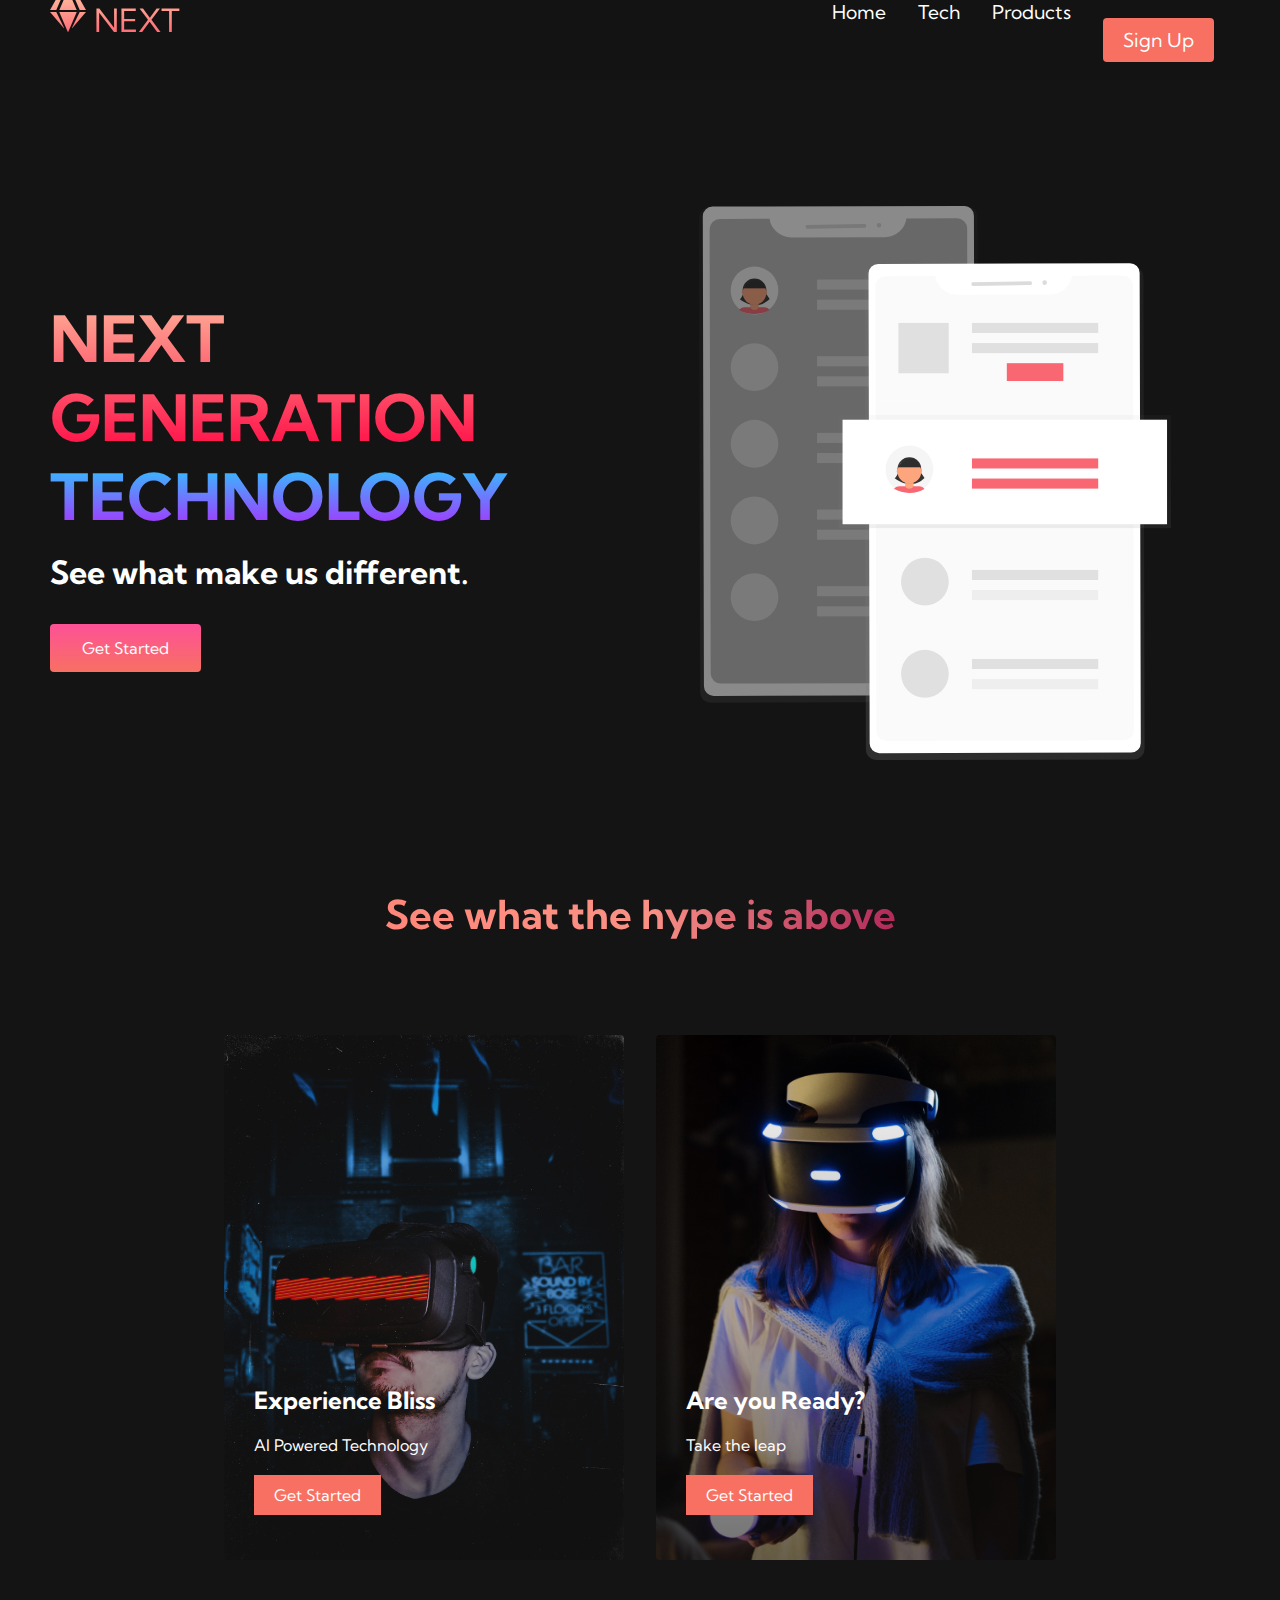
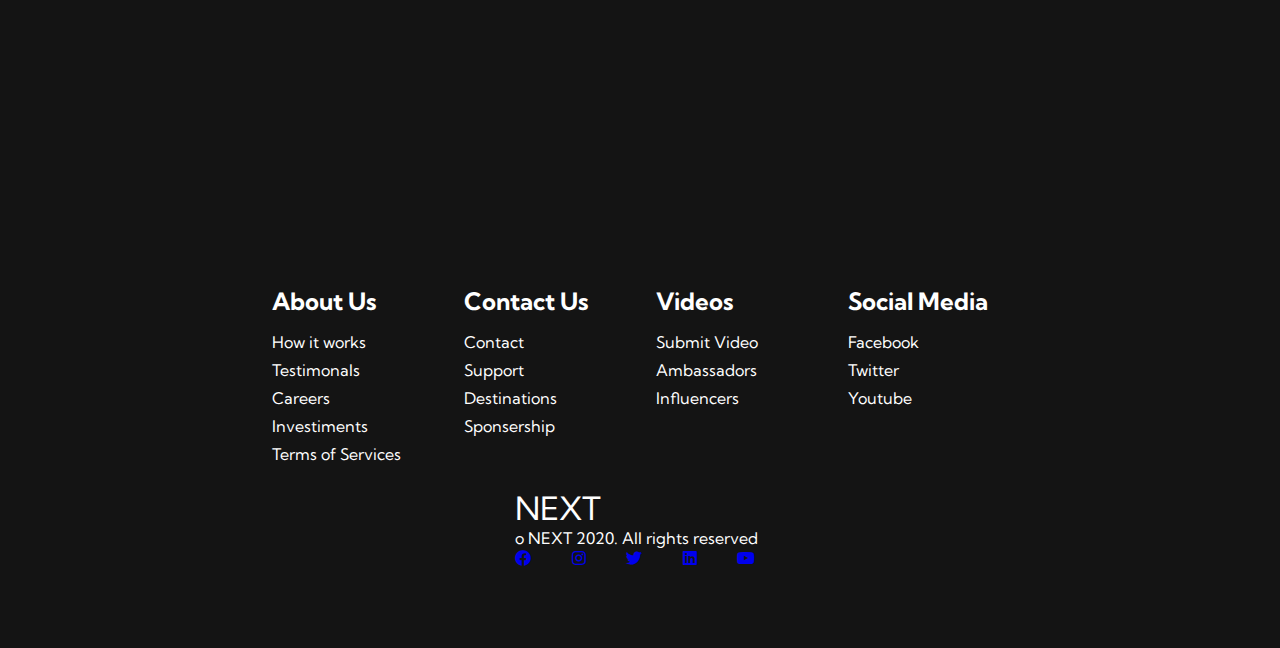
<file: index.html>
<!DOCTYPE html>
<html lang="en">
<head>
    <meta charset="UTF-8">
    <meta http-equiv="X-UA-Compatible" content="IE=edge">
    <meta name="viewport" content="width=device-width, initial-scale=1.0">
    <title>Next Website</title>
    <link rel="stylesheet" href="styles.css">
    <link rel="stylesheet"
    integrity="sha384-HzLeBuNPvSl5KYnjx0BT+WB0QEEqlpro+NBkkk5gbc67FTaL7XIGa2w1L0Xbgc" crossorigin="anonymous">
    <link rel="preconnect" href="https://fonts.googleapis.com">
    <link rel="stylesheet" href="//use.fontawesome.com/releases/v5.0.7/css/all.css">
<link rel="preconnect" href="https://fonts.gstatic.com" crossorigin>
<link href="https://fonts.googleapis.com/css2?family=Inter&family=Kumbh+Sans:wght@700&family=Roboto:ital,wght@0,100;0,300;0,700;1,100&display=swap" rel="stylesheet">
</head>
<body>
    <nav class="navbar">
        <div class="navbar__container">
            <a href="/" id="navbar__logo"> <i class="fas fa-gem"></i> NEXT</a>
            <div class="navbar__toggle" id="mobile-menu">
                <span class="bar"></span>
                <span class="bar"></span>
                <span class="bar"></span>
            </div>
            <ul class="navbar__menu">
                <li class="navbar__item">
                    <a href="/" class="navbar__links">Home</a>
                </li>
                <li class="navbar__item">
                    <a href="/toch.html" class="navbar__links">Tech</a>
                </li>
                <li class="navbar__item">
                    <a href="/" class="navbar__links">Products</a>
                </li>
                <li class="navbar__btn">
                    <a href="/" class="button">Sign Up</a>
                </li>
            </ul>
        </div>
    </nav>
    <!--Hero Section -->

    <div class="main">
        <div class="main__container">
            <div class="main__content">
                <h1>NEXT GENERATION</h1>
                <h2>TECHNOLOGY</h2>
                <p>See what make us different.</p>
                <button class="main__btn">
                    <a href="/">Get Started</a>
                </button>
            </div>
            <div class="main__img--container">
                <img src="images/pic1.svg" alt="pic" id="main__img">
            </div>
        </div>
    </div>

    <!-- Services Section -->
    <div class="services">
        <h1>See what the hype is above</h1>
        <div class="services__container">
            <div class="services__card">
                <h2>Experience Bliss</h2>
                <p>AI Powered Technology</p>
                <button>Get Started</button>
            </div>
            <div class="services__card">
                <h2>Are you Ready?</h2>
                <p>Take the leap</p>
                <button>Get Started</button>
            </div>
        </div>
    </div>
    <!-- Footer Section -->
    <div class="footer__container">
        <div class="footer__links">
            <div class="footer__link--wrapper">
                <div class="footer__link--items">
                    <h2>About Us</h2>
                    <a href="/">How it works</a>
                    <a href="/">Testimonals</a>
                    <a href="/">Careers</a>
                    <a href="/">Investiments</a>
                    <a href="/">Terms of Services</a>
                </div>
                <div class="footer__link--items">
                    <h2>Contact Us</h2>
                    <a href="/">Contact</a>
                    <a href="/">Support</a>
                    <a href="/">Destinations</a>
                    <a href="/">Sponsership</a>
                </div>
            </div>
            <div class="footer__link--wrapper">
                <div class="footer__link--items">
                    <h2>Videos</h2>
                    <a href="/">Submit Video</a>
                    <a href="/">Ambassadors</a>
                    <a href="/">Influencers</a>
                </div>
                <div class="footer__link--items">
                    <h2>Social Media</h2>
                    <a href="/">Facebook</a>
                    <a href="/">Twitter</a>
                    <a href="/">Youtube</a>
                </div>
            </div>
        </div>
        <div class="social__media">
            <div class="social__media--wrapper">
                <div class="footer__logo">
                    <a href="/" id="footer__logo">
                        <i class="fas faa-gem"></i>
                        NEXT
                    </a>
                </div>
                <p class="website__rights">o NEXT 2020. All rights reserved</p>
                <div class="social__icons">
                    <a href="/" class="social__icons--link" target="_blank">
                        <i class="fab fa-facebook"></i>
                    </a>
                    <a href="/" class="social__icons--link" target="_blank">
                        <i class="fab fa-instagram"></i>
                    </a>
                    <a href="/" class="social__icons--link" target="_blank">
                        <i class="fab fa-twitter"></i>
                    </a>
                    <a href="/" class="social__icons--link" target="_blank">
                        <i class="fab fa-linkedin"></i>
                    </a>
                    <a href="/" class="social__icons--link" target="_blank">
                        <i class="fab fa-youtube"></i>
                    </a>
                </div>
            </div>
        </div>
    </div>
    <script src="app.js"></script>
</body>
</html>
</file>
<file: styles.css>
*{
    box-sizing: border-box;
    margin: 0;
    padding: 0;
    font-family: 'Kumbh Sans', sans-serif;
}

body {
    padding: 0;
}

.navbar {
    display: flex;
    height: 80px;
    background: #131313;
    justify-content: center;
    align-items: center;
    font-size: 1.2rem;
    position: sticky;
    top: 0;
    z-index: 999;
}

.navbar__container {
    display: flex;
    justify-content: space-between;
    height: 80px;
    z-index: 1;
    width: 100%;
    max-width: 1300px;
    margin: 0 auto;
    padding: 0 50px;
}

#navbar__logo {
    background-color: #ff8177;
    background-image: linear-gradient(to top, #ff0844 0%, #ffb199 100%);
    -webkit-background-clip: text;
    -moz-background-clip: text;
    -webkit-text-fill-color: transparent;
    -moz-text-fill-color: transparent;
    display: flex;
    cursor: pointer;
    text-decoration: none;
    text-align: center;
    font-size: 2rem;
}

.fa-gem {
    margin-right: 0.5rem;
}

.navbar__menu {
    display: flex;
    align-items: center;
    list-style: none;
    text-align: center;
}

.navbar__item {
    height: 80px;
}

.navbar__links {
    color: #fff;
    display: flex;
    justify-content: center;
    text-decoration: none;
    padding: 0 1rem;
    height: 100%;
}

.navbar__btn {
    display: flex;
    justify-content: center;
    align-items: center;
    padding: 0 1rem;
    width: 100%;
}

.button {
    display: flex;
    justify-content: center;
    align-items: center;
    text-decoration: none;
    border: none;
    padding: 10px 20px;
    height: 100%;
    width: 100%;
    outline: none;
    border-radius: 4px;
    background: #f77062;
    color: #fff;
}

.button:hover {
    background: #4837ff;
    transition: all 0.3s ease;
}

.navbar__links:hover {
    color: #f77062;
    transition: all 0.3 ease;
}

@media screen and (max-width: 960px) {
    .navbar__container {
        display: flex;
        justify-content: space-between;
        height: 100%;
        z-index: 1;
        width: 100%;
        max-width: 1300px;
        padding: 0;
    }

    .navbar__menu {
        display: grid;
        grid-template-columns: auto;
        margin: 0;
        width: 100%;
        position: absolute;
        top: -1000px;
        opacity: 0;
        transition: all 0.3s ease;
        height: 50vh;
        z-index: -1;
        background: #131313;
    }

    .navbar__menu.active {
        background: #131313;
        top: 100%;
        opacity: 1;
        transition: all 0.5s ease;
        z-index: 99;
        height: 50vh;
        font-size: 1.6rem;
    }

    #navbar__logo {
        padding-left: 25px;
        padding-top: 1.5rem;
    }

    .navbar__toggle .bar {
        width: 25px;
        height: 3px;
        margin: 5px auto;
        transition: all 0.3s ease-in-out;
        background: #fff;
    }

    .navbar__item {
        width: 100%;
    }

    .navbar__links {
        text-align: center;
        padding: 2rem;
        width: 100%;
        display: table;
    }

    #mobile-menu {
        position: absolute;
        top: 20%;
        right: 5%;
        transform: translate(5%, 20%);
    }

    .navbar__btn {
        padding-bottom: 2rem;
    }

    .button {
        display: flex;
        justify-content: center;
        align-items: center;
        width: 80%;
        height: 80px;
        margin: 0;
    }

    .navbar__toggle .bar {
        display: block;
        cursor: pointer;
    }

    #mobile-menu.is-active .bar:nth-child(2) {
        opacity: 0;
    }

    #mobile-menu.is-active .bar:nth-child(1) {
        transform: translateY(8px) rotate(45deg);
    }

    #mobile-menu.is-active .bar:nth-child(3) {
        transform: translateY(-8px) rotate(-45deg);
    }
}

/* Hero Section CSS */

.main {
    background-color: #141414;
}

.main__container {
    display: grid;
    grid-template-columns: 1fr 1fr;
    align-items: center;
    justify-self: center;
    margin: 0 auto;
    height: 90vh;
    background-color: #141414;
    z-index: 1;
    width: 100%;
    max-width: 1300px;
    padding: 0 50px;
}

.main__content h1 {
    font-size: 4rem;
    background-color: #ff8177;
    background-image: linear-gradient(to top, #ff0844 0%, #ffb199 100%);
    background-size: 100%;
    -webkit-background-clip: text;
    -moz-background-clip: text;
    -webkit-text-fill-color: transparent;
    -moz-text-fill-color: transparent;
}

.main__content h2 {
    font-size: 4rem;
    background-color: #ff8177;
    background-image: linear-gradient(to top, #b721ff 0%, #21d4fd 100%);
    background-size: 100%;
    -webkit-background-clip: text;
    -moz-background-clip: text;
    -webkit-text-fill-color: transparent;
    -moz-text-fill-color: transparent;
}

.main__content p {
    margin-top: 1rem;
    font-size: 2rem;
    font-weight: 700;
    color: #fff;
}

.main__btn {
    font-size: 1rem;
    background-image: linear-gradient(to top, #f77062 0%, #fe5196 100%);
    padding: 14px 32px;
    border: none;
    border-radius: 4px;
    color: #fff;
    margin-top: 2rem;
    cursor: pointer;
    position: relative;
    transition: all 0.35s;
    outline: none;
}

.main__btn a {
    position: relative;
    z-index: 2;
    color: #fff;
    text-decoration: none;
}

.main__btn:after {
    position: absolute;
    content: '';
    top: 0;
    left: 0;
    width: 0;
    height: 100%;
    background: #4837ff;
    transition: all 0.35s;
    border-radius: 4px;
}

.main__btn:hover {
    color: #fff;
}

.main__btn:hover:after {
    width: 100%;
}

.main__img--container {
    text-align: center;
}

#main__img {
    height: 80%;
    width: 80%;
}

/* Mobile Responsive */

@media  screen and (max-width: 768px) {
    .main__container {
        display: grid;
        grid-template-columns: auto;
        align-items: center;
        justify-self: center;
        width: 100%;
        margin: 0 auto;
        height: 90vh;
        padding: 0;
    }

    .main__content {
        text-align: center;
        margin-bottom: 4rem;
    }

    .main__content h1 {
        font-size: 2.5rem;
        margin-top: 2rem;
    }

    .main__content h2 {
        font-size: 3rem;
    }

    .main__content p {
        margin-top: 1rem;
        font-size: 1.5rem;
    }
}

@media screen and (max-width: 480px) {
    .main__content h1 {
        font-size: 2rem;
        margin-top: 3rem;
    }

    .main__content h2 {
        font-size: 3rem;
    }

    .main__content p {
        margin-top: 2rem;
        font-size: 1.5rem;
    }

    .main__btn {
        padding: 12px 36px;
        margin: 2.5rem 0;
    }
}

/* Services Section CSS */

.services {
    background: #141414;
    display: flex;
    flex-direction: column;
    align-items: center;
    height: 100vh;
}

.services h1 {
    background-color: #ff8177;
    background-image: linear-gradient(to right, #ff8177 0%, #ff867a 0%, #ff8c7f 21%, #f99185 52%, #cf556c 78%, #b12a5b 100%);
    background-repeat: 100%;
    margin-bottom: 5rem;
    font-size: 2.5rem;
    -webkit-background-clip: text;
    -moz-background-clip: text;
    -webkit-text-fill-color: transparent;
    -moz-text-fill-color: transparent;
}

.services__container {
    display: flex;
    justify-content: center;
    flex-wrap: wrap;
}

.services__card {
    margin: 1rem;
    height: 525px;
    width: 400px;
    border-radius: 4px;
    background-image: linear-gradient(to bottom, rgba(0,0,0,0) 0%, rgba(17,17,17,0.6) 100%), url('/images/pic3.jpg');
    background-size: cover;
    position: relative;
    color: #fff;
}

.services__card:nth-child(2) {
    background-image: linear-gradient(to bottom, rgba(0,0,0,0) 0%, rgba(17,17,17,0.6) 100%), url('/images/pic4.jpg');
}

.services h2 {
    position: absolute;
    top: 350px;
    left: 30px;
}

.services__card p {
    position: absolute;
    top: 400px;
    left: 30px;
}

.services__card button {
    color: #fff;
    padding: 10px 20px;
    border: none;
    outline: none;
    background: #f77062;
    position: absolute;
    top: 440px;
    left: 30px;
    font-size: 1rem;
    cursor: pointer;
}

.services__card:hover {
    transform: scale(1.075);
    transition: 0.2s ease-in;
    cursor: pointer;
}

@media screen and (max-width: 960px){
    .services {
        height: 1600px;
    }

    .services h1 {
        font-size: 2rem;
        margin-top: 12rem;
    }
}

@media screen and (max-width: 480px) {
    .services {
        height: 1400px;
    }

    .services h1 {
        font-size: 1.2rem;
    }

    .services__card {
        width: 300px;
    }
}

/* Footer CSS */

.footer__container {
    background-color: #141414;
    padding: 5rem 0;
    display: flex;
    flex-direction: column;
    justify-content: center;
    align-items: center;
}

#footer__logo {
    color: #fff;
    display: flex;
    align-items: center;
    cursor: pointer;
    text-decoration: none;
    font-size: 2rem;
}

.footer__links {
    width: 100%;
    max-width: 1000px;
    display: flex;
    justify-content: center;
}

.footer__link--wrapper {
    display: flex;
}

.footer__link--items {
    display: flex;
    flex-direction: column;
    align-items: flex-start;
    margin: 16px;
    text-align: left;
    width: 160px;
    box-sizing: border-box;
}

.footer__link--items h2 {
    margin-bottom: 16px;
}

.footer__link--items > h2 {
    color: #fff;
}

.footer__link--items a {
    color: #fff;
    text-decoration: none;
    margin-bottom: 0.5rem;
}

.footer__link--items a:hover {
    color: #e9e9e9;
    transition: 0.3s ease-out;
}

/* Social Icons */
.social__icon--link {
    color: #fff;
    font-size: 24px;
}

.social__media {
    max-width: 250px;
    width: 100%;
}

.social__media--wrap {
    display: flex;
    justify-content: space-between;
    align-items: center;
    width: 90%;
    max-width: 1000px;
    margin: 40px auto 0 auto;
}

.social__icons {
    display: flex;
    justify-content: space-between;
    align-items: center;
    width: 240px;
}

.social__logo {
    color: #fff;
    justify-self: flex-start;
    margin-left: 20px;
    cursor: pointer;
    text-decoration: none;
    font-size: 2rem;
    display: flex;
    align-items: center;
    margin-bottom: 16px;
}

.website__rights {
   color: #fff;
}

@media screen  and (max-width: 820px) {
    .footer__links {
        padding-top: 2rem;
    }

    #footer__logo {
        margin-bottom: 2rem;
    }

    .website__rights {
        margin-bottom: 2rem;
    }

    .footer__link--wrapper {
        flex-direction: column;
    }

}

@media screen  and (max-width: 480px) {
    .footer__link--items {
        margin: 0;
        padding: 10px;
        width: 100%;
    }

}
</file>
